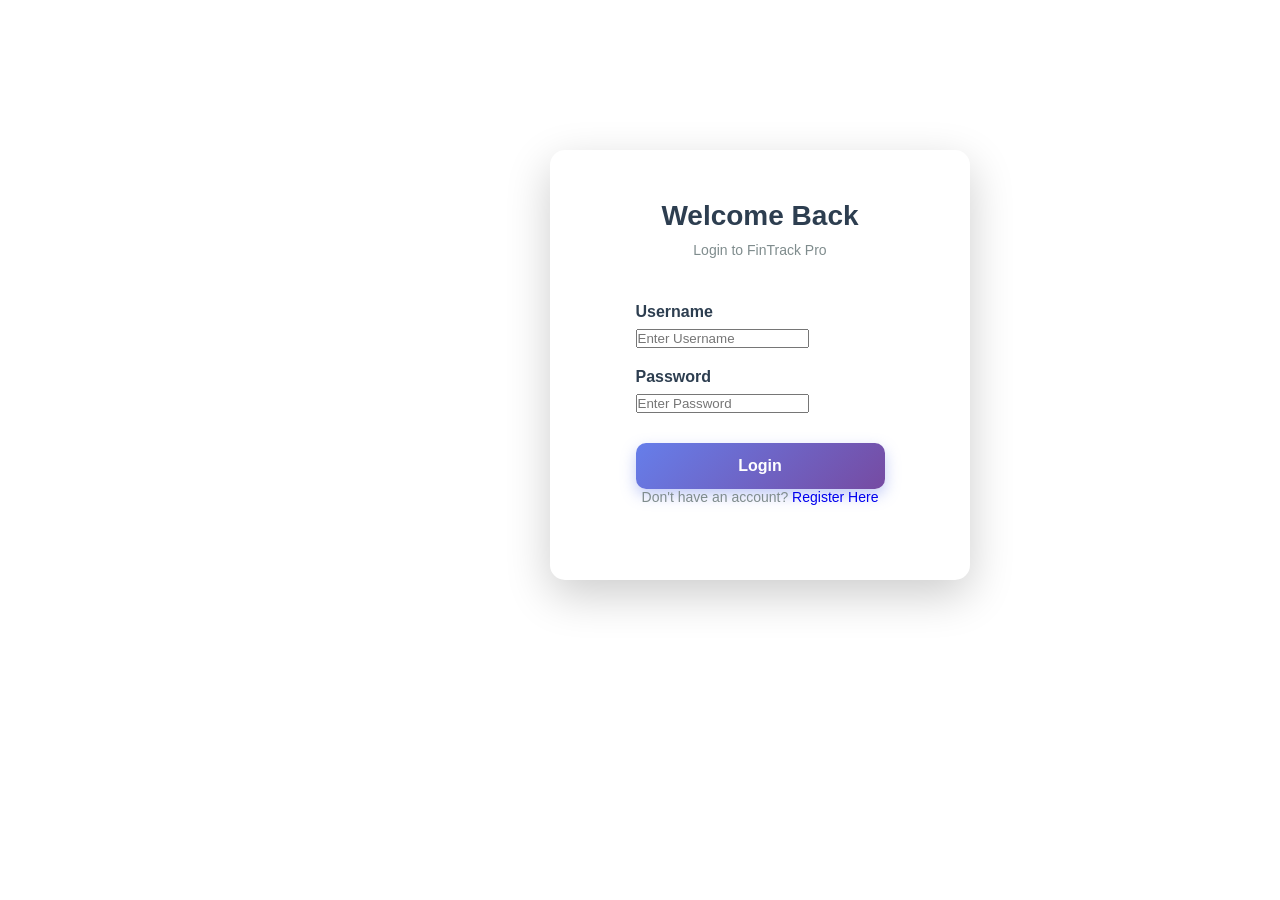
<file: index.html>
<!DOCTYPE html>
<html lang="en">
<head>
    <meta charset="UTF-8">
    <meta name="viewport" content="width=device-width, initial-scale=1.0">
    <title>Finance Tracking</title>
    <link rel="stylesheet" href="index.css">

</head>
<body>
    <!-- login page -->
     <div class="container">

        <h1>Welcome Back</h1>

        <p>Login to FinTrack Pro</p>

        <form id="loginForm">

            <label>Username</label>

            <input
                type="text"
                id="username"
                placeholder="Enter Username"
            >

            <label>Password</label>

            <input
                type="password"
                id="password"
                placeholder="Enter Password"
            >

            <button type="submit">
                Login
            </button>

        </form>

        <p>
            Don't have an account?

            <a href="register.html">
                Register Here
            </a>

        </p>

    </div>

    <script src="index.js"></script>
</body>
</html>
</file>
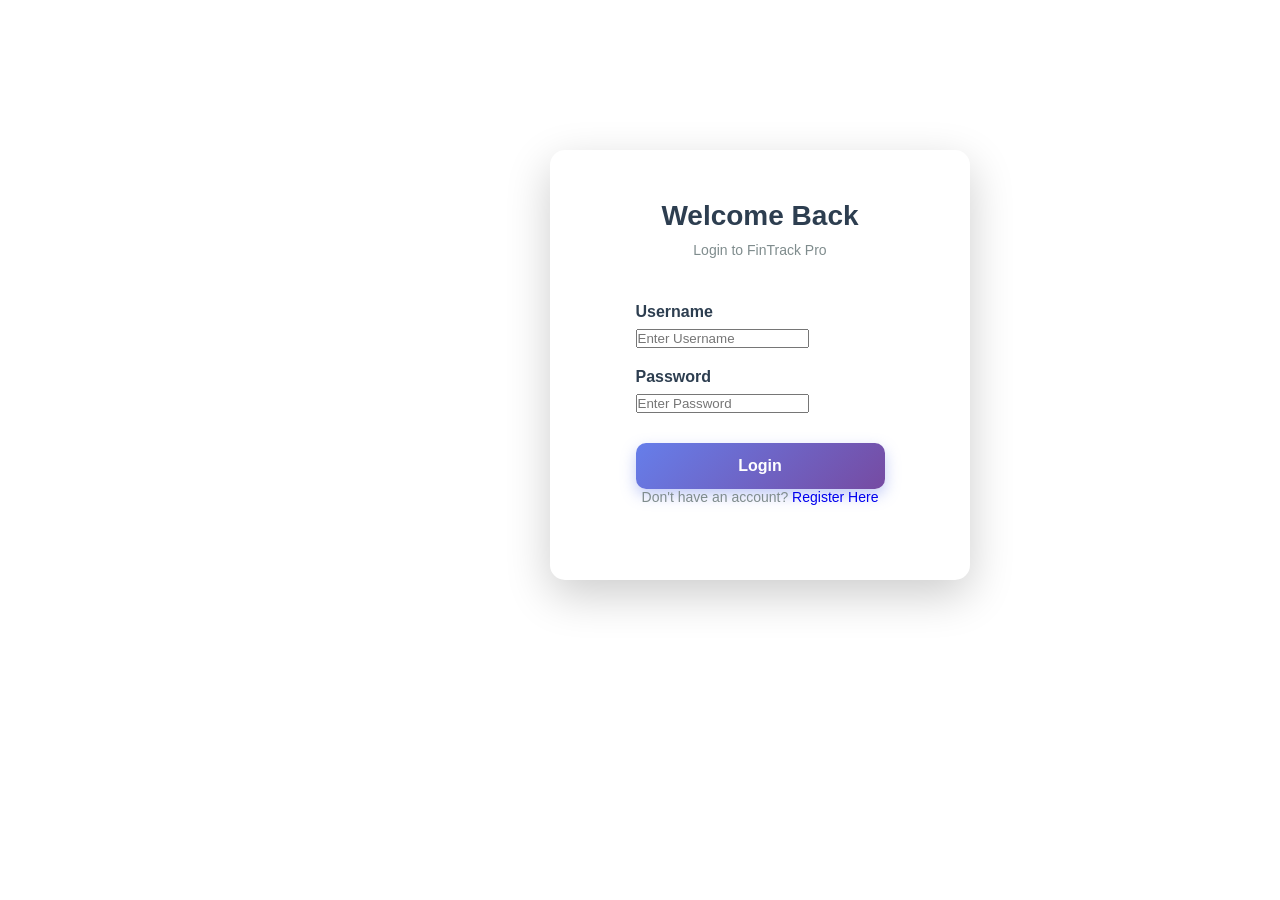
<file: login.html>
<!DOCTYPE html>
<html lang="en">
<head>
    <meta charset="UTF-8">
    <meta name="viewport" content="width=device-width, initial-scale=1.0">
    <meta http-equiv="refresh" content="0; url=index.html">
    <title>Login</title>
</head>
<body>
    <p>Redirecting to the login page...</p>
</body>
</html>
</file>
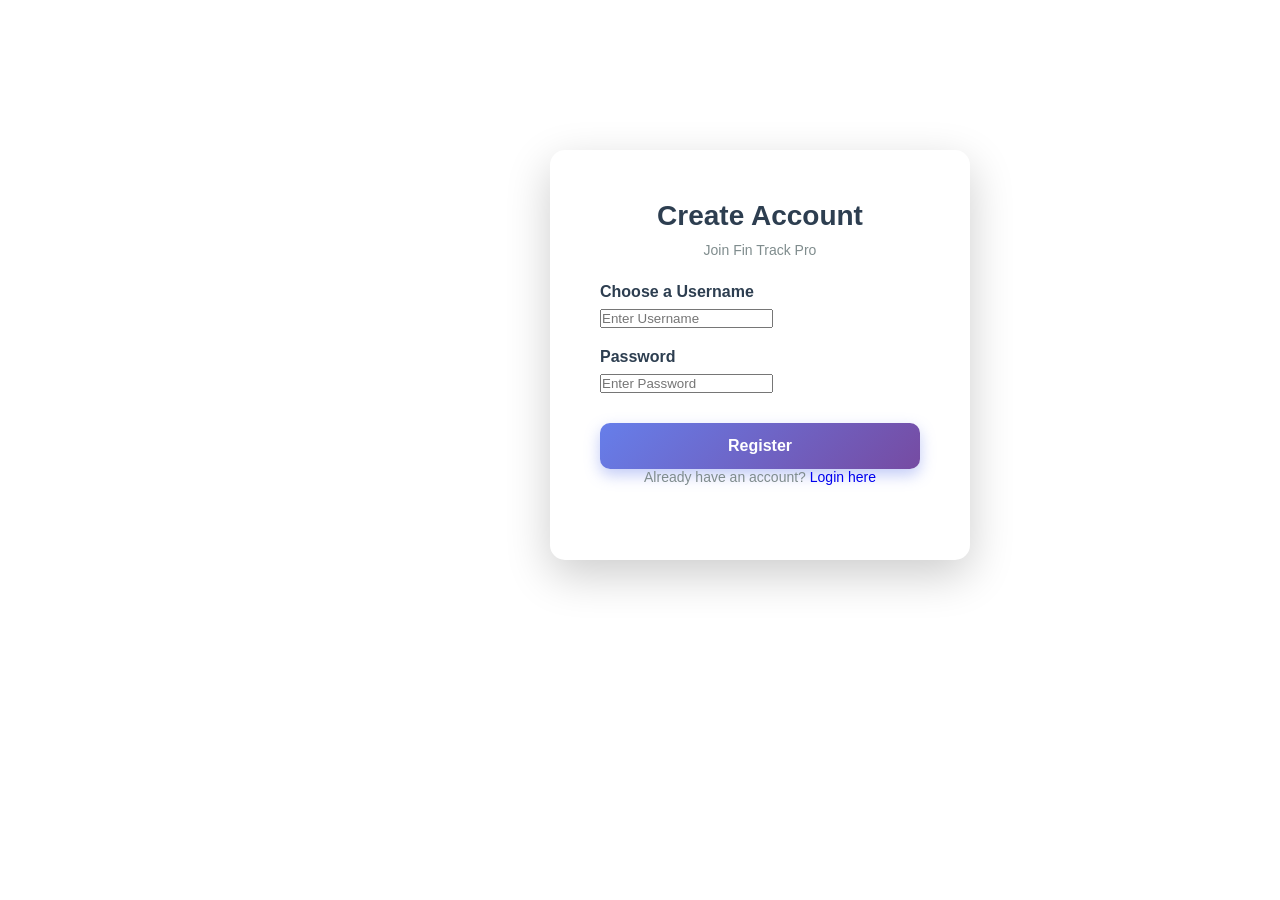
<file: register.html>
<!DOCTYPE html>
<html lang="en">
<head>
    <meta charset="UTF-8">
    <meta name="viewport" content="width=device-width, initial-scale=1.0">
    <title>Document</title>
    <link rel="stylesheet" href="register.css">
</head>
<body>
    <div class="container">

        <h1>Create Account</h1>

        <p>Join Fin Track Pro</p>

        <form id="loginForm">

            <label>Choose a Username</label>

            <input
                type="text"
                id="username"
                placeholder="Enter Username"
            >

            <label>Password</label>

            <input
                type="password"
                id="password"
                placeholder="Enter Password"
            >

            <button type="submit">
                Register
            </button>

        </form>

        <p>
            Already have an account?

            <a href="index.html">
                Login here
            </a>

        </p>

    </div>

    <script src="register.js"></script>
</body>
</html>
</file>
<file: index.css>
*{
    margin: 0;
    padding: 0;
    box-sizing: border-box;
    font-family:Verdana, Geneva, Tahoma, sans-serif ;
};

html, body {
    
    display: flex;
    justify-content: center;
    align-items: center;
    height: 100vh;
    background: linear-gradient(135deg, #667eea 0%, #764ba2 100%);
    min-height: 100vh;
}

.container{
    
    display: grid;
    justify-content: center;
    align-items: center;
    margin-top: 150px; 
    margin-left: 550px;
    width: 420px;
    background-color: white;
    padding: 50px;
    border-radius: 15px;
    box-shadow: 0 15px 45px rgba(0, 0, 0, 0.2);
}

h1{
    text-align: center;
    margin-bottom: 10px;
    color: #2d3e50;
    font-size: 28px;
}

.container>p{
    text-align: center;
    margin-bottom: 25px;
    color: #7f8c8d;
    font-size: 14px;
}

label{
    display: block;
    margin-top: 20px;
    margin-bottom: 8px;
    font-weight: bold;
    color: #2d3e50;
}

button{
    width: 100%;
    margin-top: 30px;
    padding: 14px;
    background: linear-gradient(135deg, #667eea 0%, #764ba2 100%);
    color: white;
    border: none;
    border-radius: 10px;
    font-weight: 600;
    font-size: 16px;
    cursor: pointer;
    transition: all 0.3s ease;
    box-shadow: 0 6px 15px rgba(102, 126, 234, 0.4);
}

button:hover {
    background: linear-gradient(135deg, #764ba2 0%, #667eea 100%);
    box-shadow: 0 8px 20px rgba(102, 126, 234, 0.5);
    transform: translateY(-2px);
}
    /* padding: 14px;
    border: none;
    border-radius: 8px;
    background-color: #0d6efd;
    color: white;
    font-size: 19px; */

}

button:hover{
    background-color: #0b5ed7;

}
a{
    text-decoration: none;
}
</file>
<file: register.css>
*{
    margin: 0;
    padding: 0;
    box-sizing: border-box;
    font-family:Verdana, Geneva, Tahoma, sans-serif ;
};

html, body {
    
    display: flex;
    justify-content: center;
    align-items: center;
    height: 100vh;
    background: linear-gradient(135deg, #667eea 0%, #764ba2 100%);
    min-height: 100vh;
}

.container{

    margin-top: 150px; 
    margin-left: 550px;
    width: 420px;
    background-color: white;
    padding: 50px;
    border-radius: 15px;
    box-shadow: 0 15px 45px rgba(0, 0, 0, 0.2);
}

h1{
    text-align: center;
    margin-bottom: 10px;
    color: #2d3e50;
    font-size: 28px;
}

.container>p{
    text-align: center;
    margin-bottom: 25px;
    color: #7f8c8d;
    font-size: 14px;
}

label{
    display: block;
    margin-top: 20px;
    margin-bottom: 8px;
    font-weight: bold;
    color: #2d3e50;
}

button{
    width: 100%;
    margin-top: 30px;
    padding: 14px;
    background: linear-gradient(135deg, #667eea 0%, #764ba2 100%);
    color: white;
    border: none;
    border-radius: 10px;
    font-weight: 600;
    font-size: 16px;
    cursor: pointer;
    transition: all 0.3s ease;
    box-shadow: 0 6px 15px rgba(102, 126, 234, 0.4);
}

button:hover {
    background: linear-gradient(135deg, #764ba2 0%, #667eea 100%);
    box-shadow: 0 8px 20px rgba(102, 126, 234, 0.5);
    transform: translateY(-2px);
}
    padding: 14px;
    border: none;
    border-radius: 8px;
    background-color: #0d6efd;
    color: white;
    font-size: 19px;

}

button:hover{
    background-color: #0b5ed7;

}
a{
    text-decoration: none;
}
</file>
